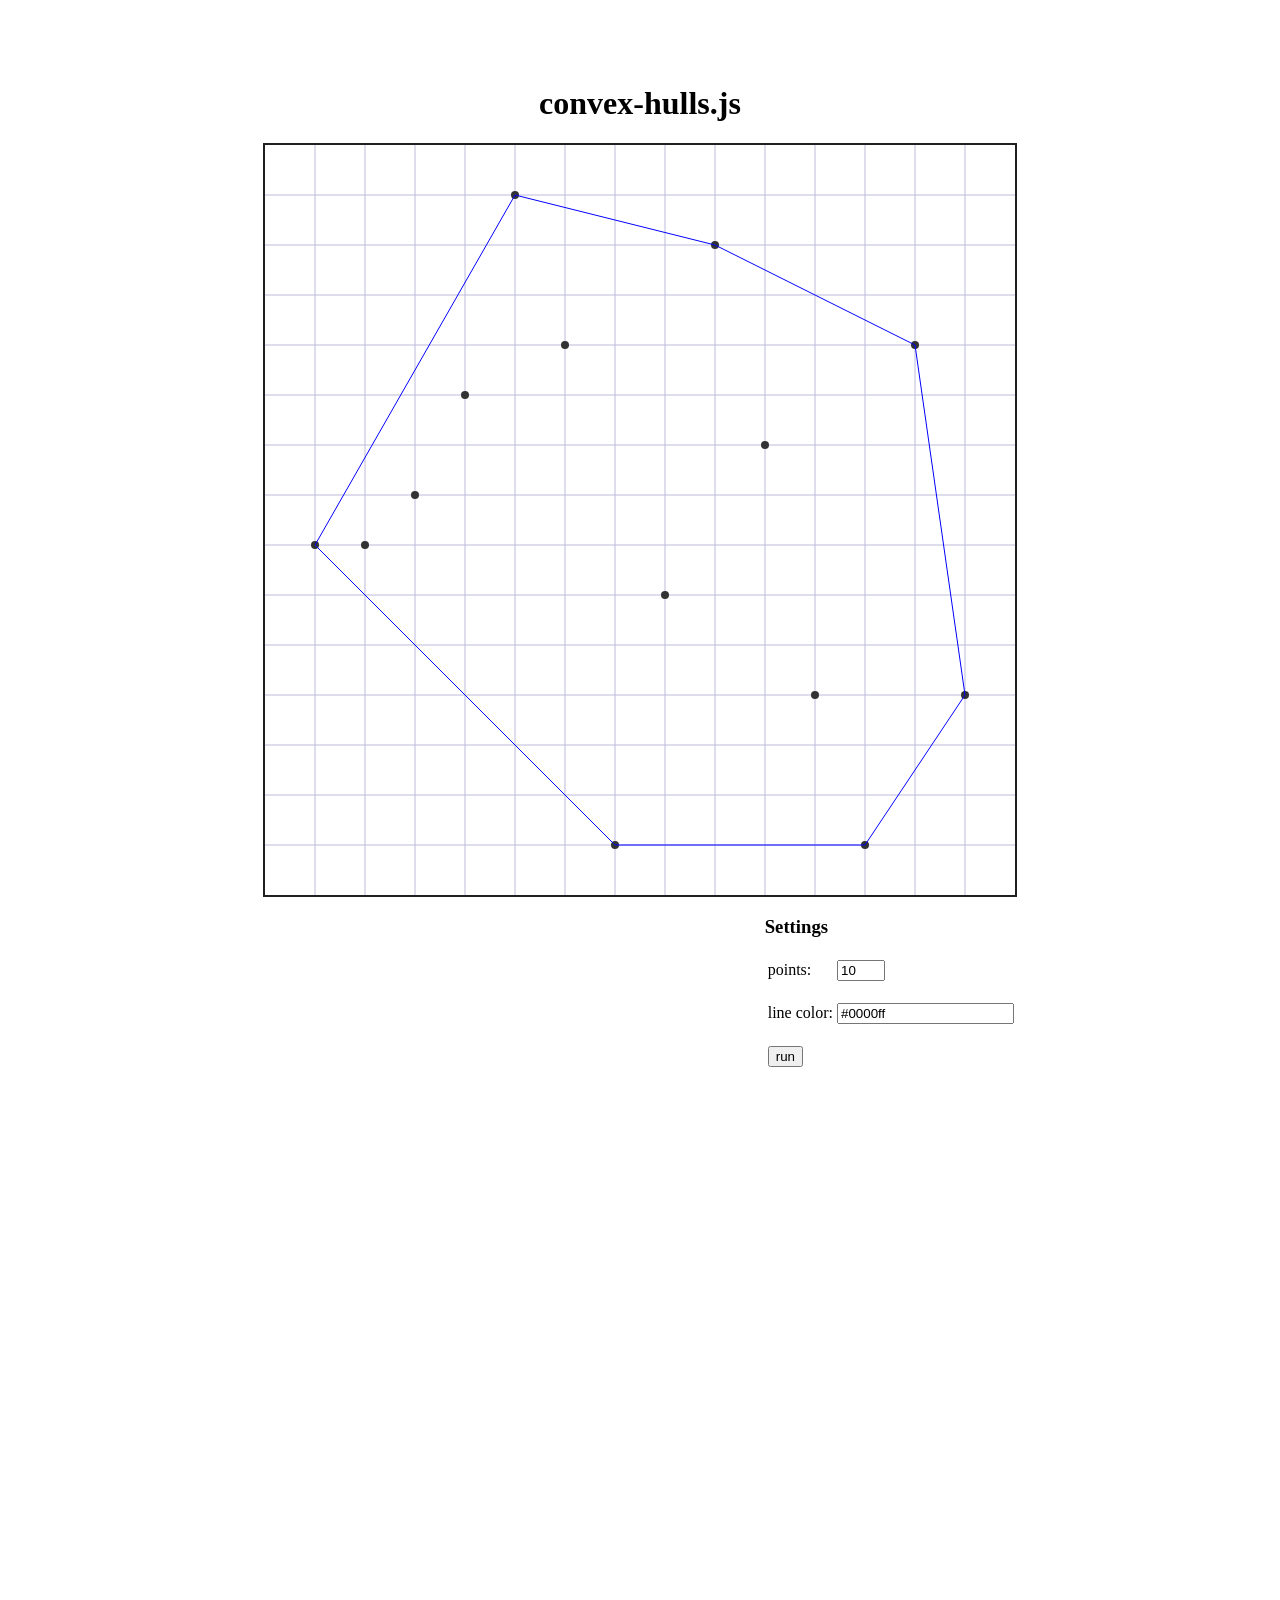
<file: convex-hulls/index.html>
<!DOCTYPE html>
<head>
	<title>convex hulls</title>
	<link rel = "stylesheet" href = "style/style.css">
</head>

<body>
	<div class = "center">
		<h1>convex-hulls.js</h1>
			<canvas id = "screen" class = "canva" width = "750px" height = "750px"></canvas>
			<div id = "sidebar">
				<div class="sidebar_section">
					<h3>Settings</h3>
					<table>
						<tr><td>points:</td><td><input type = "number" min = "2" max = "14" value = "10" id = "points"></td></tr>
						<tr><td><br>line color:</td><td><br><input type = "text" value = "#0000ff" id = "linecolor"></td>
						<tr><td><br><button id = "run" class = "buttons">run</button></td></tr>
					</table>
				</div>
			</div>
		</div>
	</div>

	<script src = "script/main.js"></script>
</body>
</file>
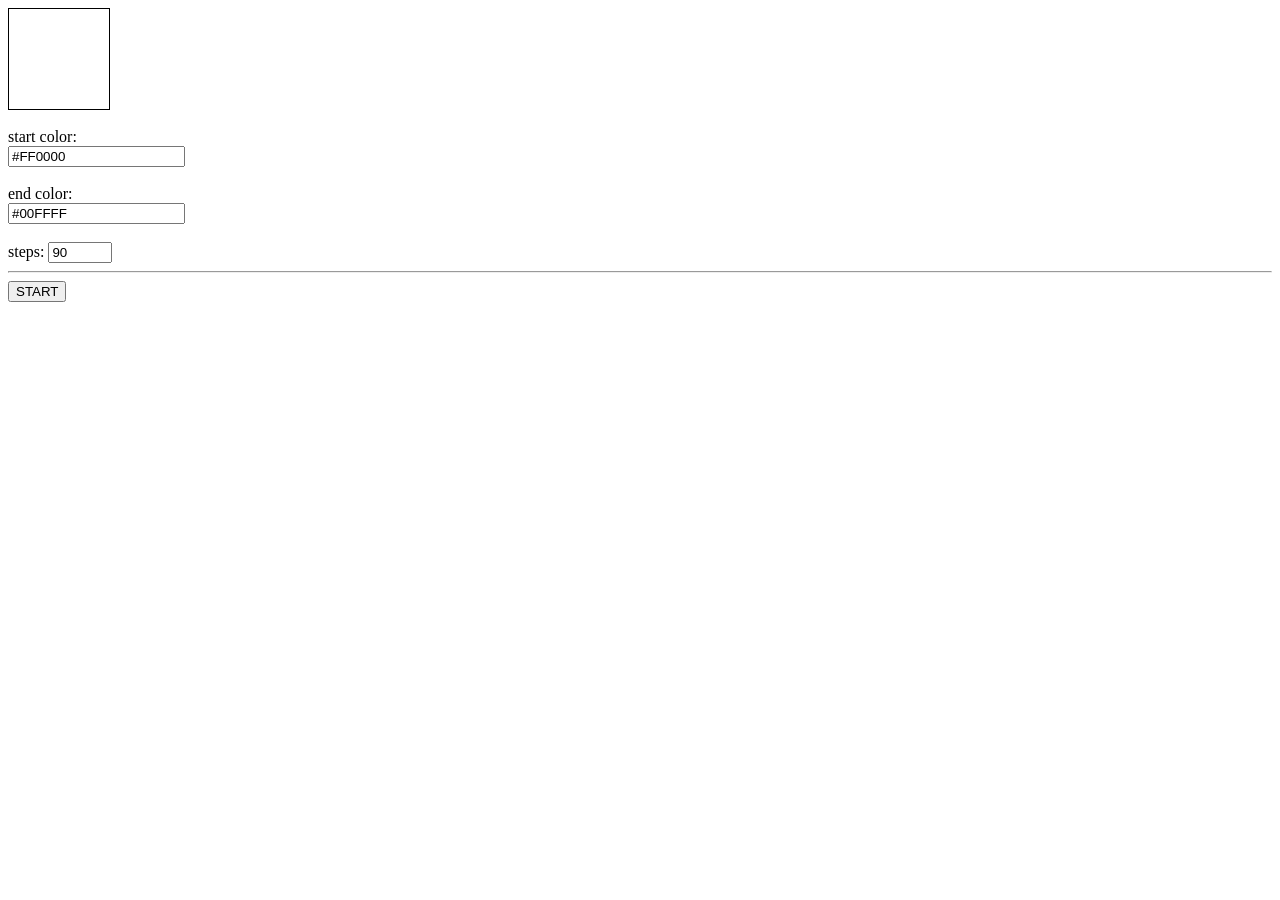
<file: gradient/index.html>
<head>
    <title>Colors & Gradient tests</title>
    <link rel="stylesheet" href="style/style.css">
</head>
<body id = "body">
    <div  id="colorbox"></div>
    <br>
	start color:
    <br><input type = "text" id = "startcolor" value = "#FF0000">
	<br><br>end color:
    <br> <input type = "text" id = "endcolor" value = "#00FFFF">
	<br><br>
    steps: <input type = "number" id = "steps" min = "2" max = "1000" value = "90">
	<br>
    <hr>

    <script src="script/Color.js"></script>
    <script src="script/Gradient.js"></script>
    <script src="script/main.js"></script>

    <button id = "startbutton" onclick="main();">START</button>
    
</body>
</file>
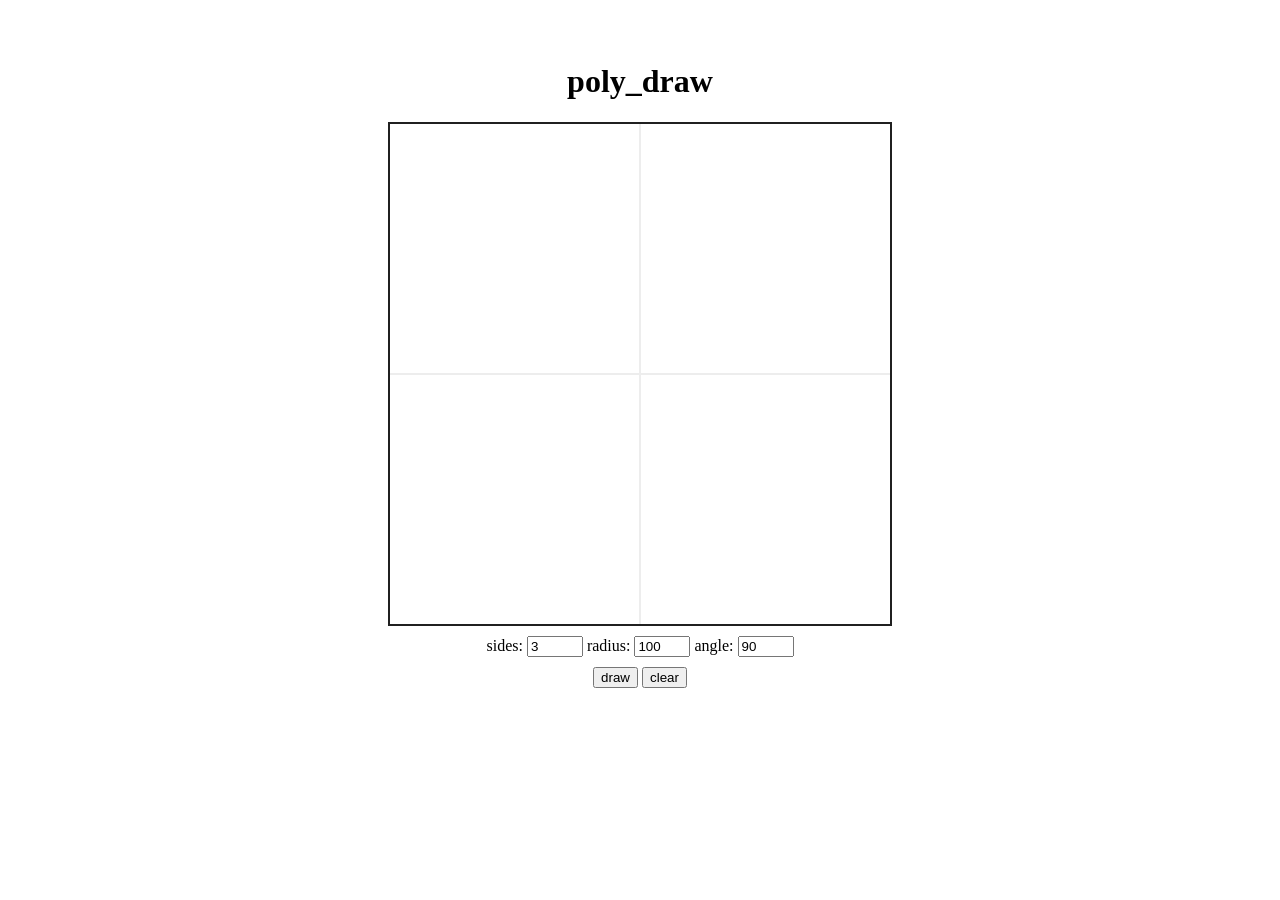
<file: poly-draw/index.html>
<head>
	<title>poly_draw</title>
	<link rel = "stylesheet" href = "style/style.css">
</head>

<body>
	<div class = "center">
		<h1>poly_draw</h1>
		<canvas id = "screen" width = "500px" height = "500px"></canvas>
		<br>
		sides: <input type = "number" min = "3" max = "100" value = "3" id = "sides" class = "buttons">
		radius: <input type = "number" id = "radius" min = "3" max = "250" value = "100" class = "buttons">
		angle: <input type = "number" id = "angle" min = "0" max = "359" value = "90" class = "buttons">
		<br>
		<button id = "draw" class = "buttons">draw</button>
		<button id = "clear" class = "buttons">clear</button>
		
	</div>
	<script src = "script/polar_coord.js"></script>
	<script src = "script/carthesian_renderer.js"></script>
	<script src = "script/main.js"></script>
</body>
</file>
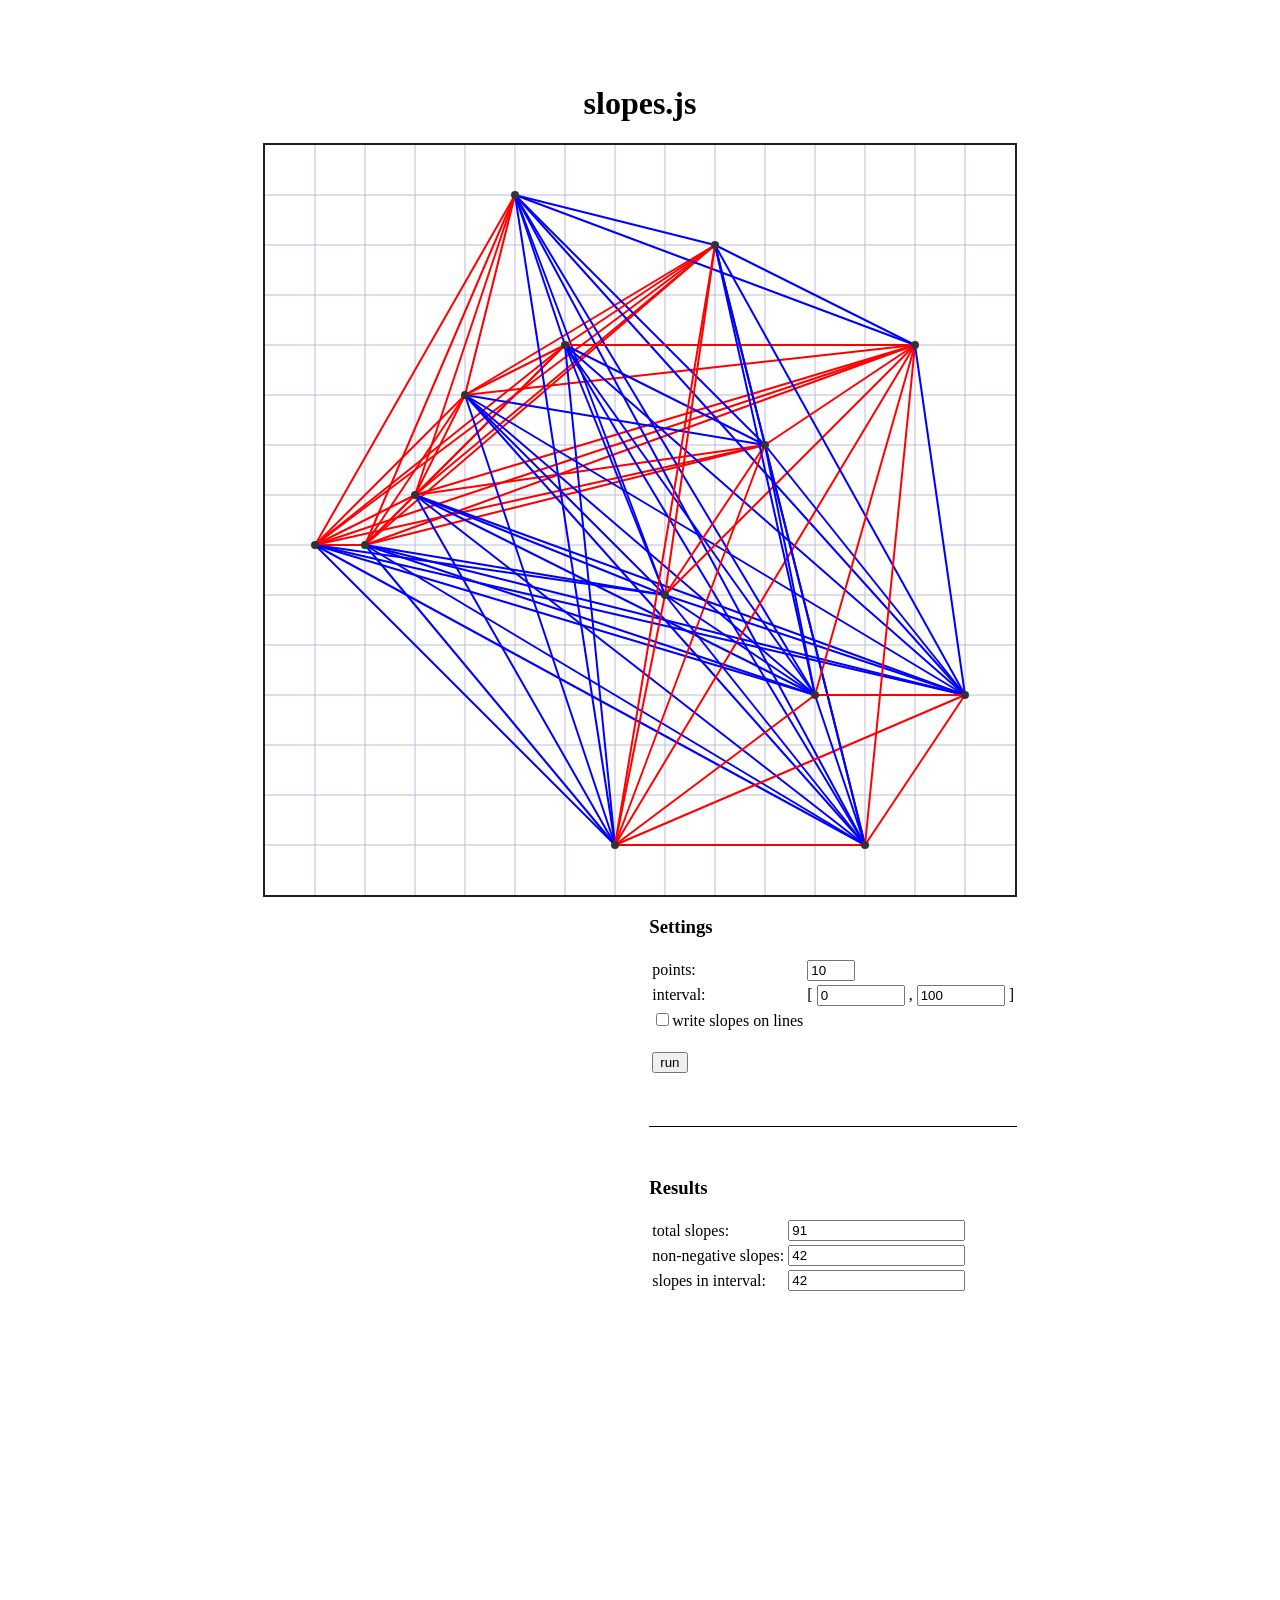
<file: slopes/index.html>
<!DOCTYPE html>
<head>
	<title>slopes</title>
	<link rel = "stylesheet" href = "style/style.css">
</head>

<body>
	<div class = "center">
		<h1>slopes.js</h1>
			<canvas id = "screen" class = "canva" width = "750px" height = "750px"></canvas>
			<div id = "sidebar">
				<div class="sidebar_section">
					<h3>Settings</h3>
					<table>
						<tr><td>points:</td><td><input type = "number" min = "2" max = "14" value = "10" id = "points"></td></tr>
						<tr><td>interval:</td><td>[	<input type = "number" step="0.01" min = "-100" max = "100" value = "0" id = "minimum"> , 
								<input type = "number" step="0.01" min = "-100" max = "100" value = "100" id = "maximum"> ]</td></tr>
						<tr><td><input type = "checkbox" value = "false" id = "writeSlopes">write slopes on lines</td></tr>
						<tr><td><br><button id = "run" class = "buttons">run</button></td></tr>
					</table>
				</div>

				<div class="sidebar_section" id="results">
					<h3>Results</h3>
					<table>
						<tr>
							<td>total slopes:</td><td><input type="text" value="0" readonly id="total"></td>
						</tr>
						<tr>
							<td>non-negative slopes:</td><td><input type="text" value="0" readonly id="nonneg"></td>
						</tr>
						<tr>
							<td>slopes in interval:</td><td><input type="text" value="0" readonly id="interval"></td>
						</tr>
						</tr>
					</table>
				</div>
			</div>
		</div>
	</div>

	<script src = "script/main.js"></script>
</body>
</file>
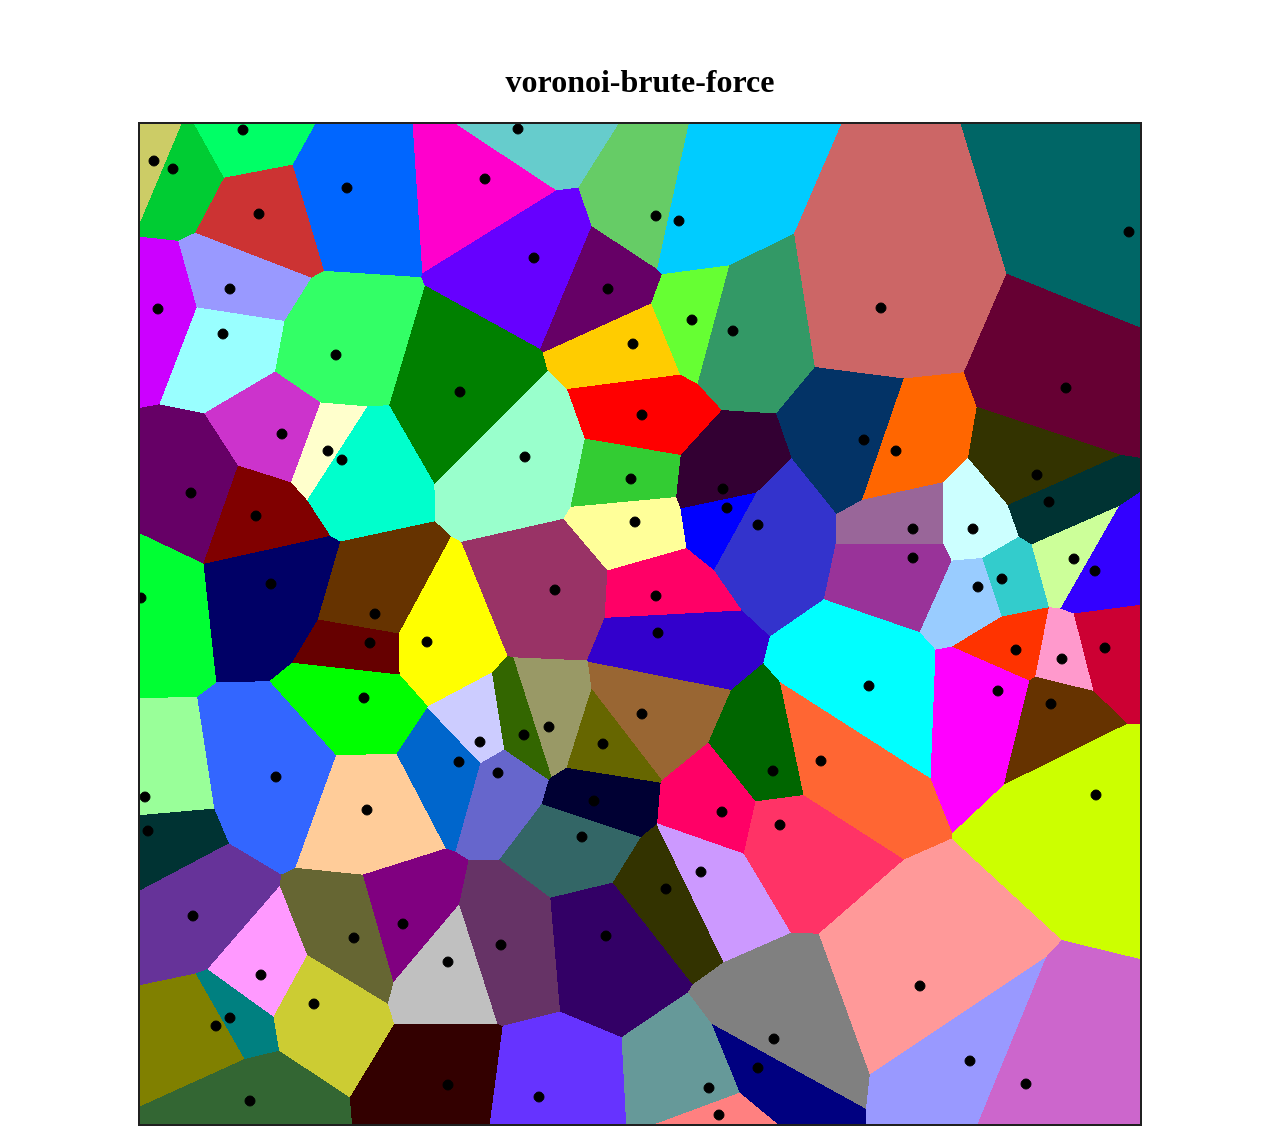
<file: voronoi-brute-force/index.html>
<head>
	<title>voronoi brute force</title>
	<link rel = "stylesheet" href = "style/style.css">
</head>

<body>
	<div class = "center">
		<h1>voronoi-brute-force</h1>
		<!--<canvas id = "mask" class = "canva" width = "500px" height = "500px"></canvas>-->
		<canvas id = "screen" class = "canva" width = "1000px" height = "1000px"></canvas>
	</div>

	<script src = "script/main.js"></script>
</body>
</file>
<file: convex-hulls/style/style.css>
.center{
	text-align: center;
	margin: auto;
	margin-top: 5%;
	display: table;
}

.canva{
	border: 2px solid #202020;
	margin: 0px 50px 0px 50px;
	display: table-cell;
}

.sidebar_section{
	padding-bottom: 50px;
	margin-bottom: 50px;
}

#sidebar{
	height: 750px;
	margin: 0px 50px 0px 50px;
	float: right;
	text-align: left;
	display: table-cell;
	
}

#results{
	border-bottom: 0px;
}
</file>
<file: gradient/style/style.css>
#colorbox{
    border: 1px solid black;
    height: 100px;
    width: 100px;
}
</file>
<file: poly-draw/style/style.css>
#screen{
	border: 2px solid #202020
}

.center{
	text-align: center;
	margin: auto;
	margin-top: 5%;
}

.buttons{
	margin-top: 10px;
	margin-left: 0px;
}
</file>
<file: slopes/style/style.css>
.center{
	text-align: center;
	margin: auto;
	margin-top: 5%;
	display: table;
}

.canva{
	border: 2px solid #202020;
	margin: 0px 50px 0px 50px;
	display: table-cell;
}

.sidebar_section{
	padding-bottom: 50px;
	margin-bottom: 50px;
	border-bottom: 1px solid black;
}

#sidebar{
	height: 750px;
	margin: 0px 50px 0px 50px;
	float: right;
	text-align: left;
	display: table-cell;
	
}

#results{
	border-bottom: 0px;
}
</file>
<file: voronoi-brute-force/style/style.css>
.canva{
	border: 2px solid #202020;
	margin: 0px 50px 0px 50px;
}

.center{
	text-align: center;
	margin: auto;
	margin-top: 5%;
}
</file>
